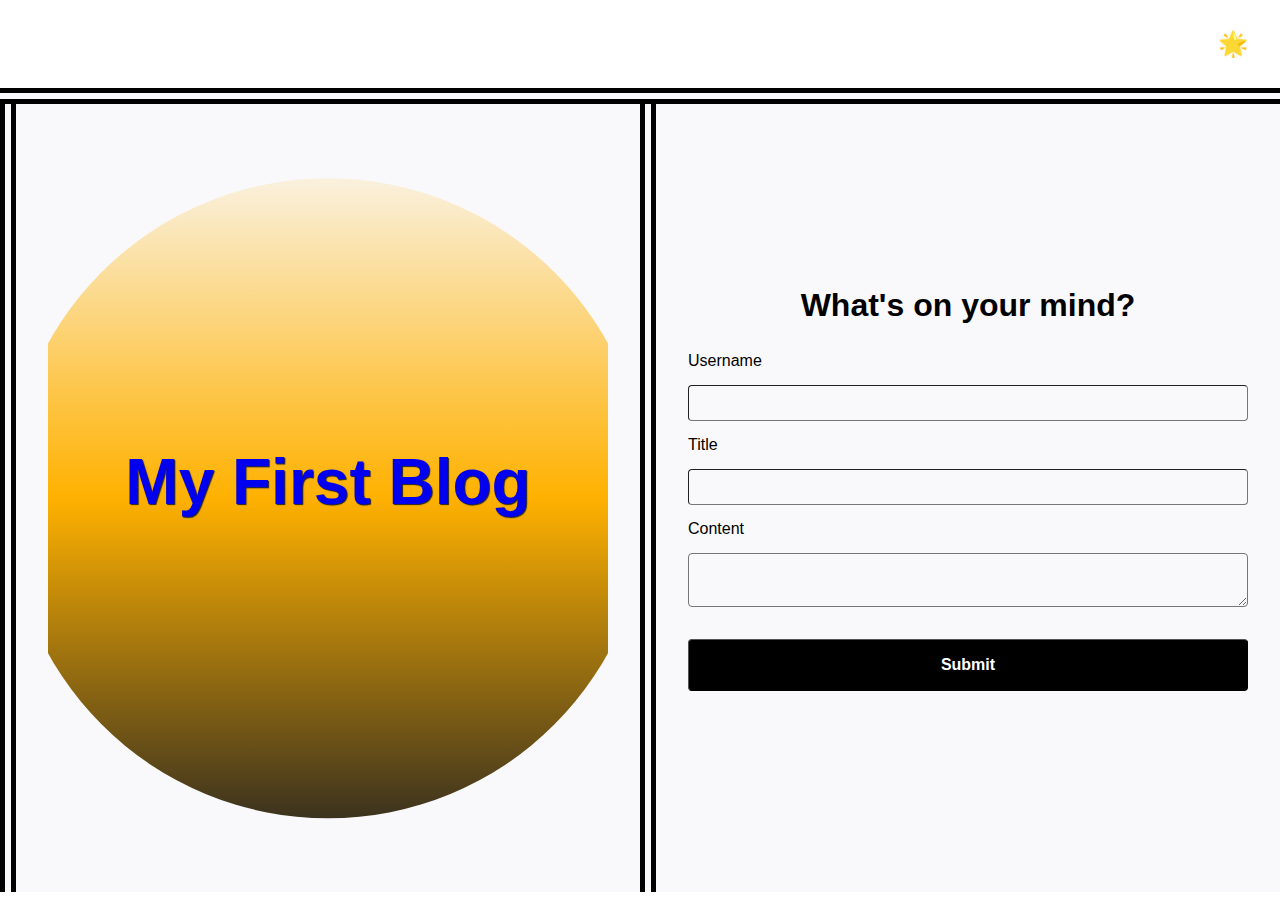
<file: index.html>
<!DOCTYPE html>
<html lang="en">
  <head>
    <meta charset="UTF-8" />
    <meta name="viewport" content="width=device-width, initial-scale=1.0" />
    <meta http-equiv="X-UA-Compatible" content="ie=edge" />
    <title>My First Blog</title>

    <link rel="stylesheet" href="./assets/css/styles.css" />
    <link rel="stylesheet" href="./assets/css/form.css" />

    <script defer src="./assets/js/logic.js" type="text/javascript"></script>
    <script defer src="./assets/js/form.js" type="text/javascript"></script>
  </head>
<body class="light">
  <header>
    <div></div>
    <nav>
      <botton id="toggle"></button>
    </nav>
  </header>
  <main>
    <section>
      <aside>
        <h2><a href = "./blog.html">My First Blog</a></h2>
      </aside>
    </section>
    <section>
      <h2>What's on your mind?</h2>
      <form>
        <p id="error"></p>
        <label for = "username">Username</label>
        <input type="text" id="username" />
        <label for = "title">Title</label>
        <input type="text" id="title" />
        <label for ="content">Content</label>
        <textarea type="text" id="content"></textarea>
        <input id = "submit" type = "submit"></input>
      </form>
    </section>
  </main>
</body>
</html>
</file>
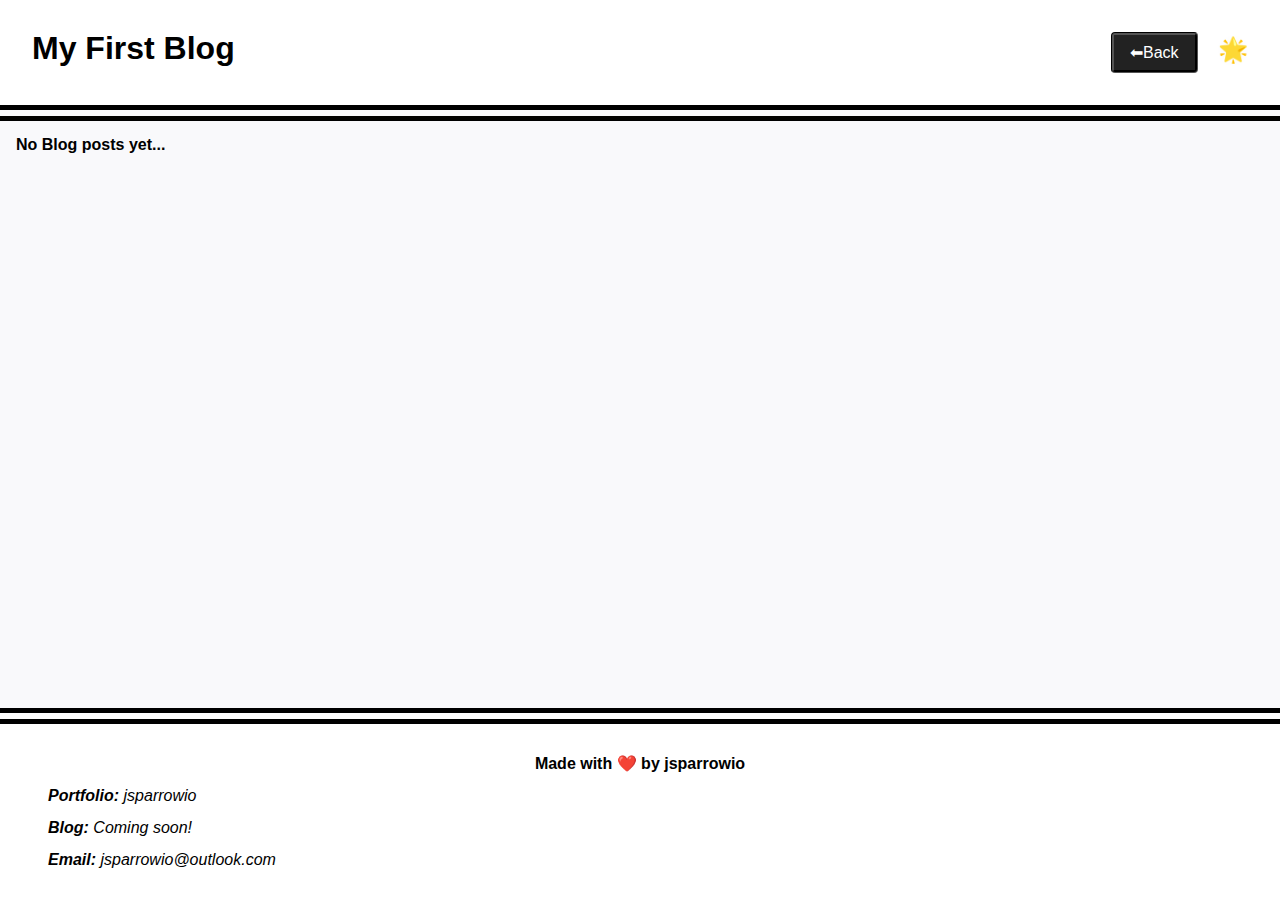
<file: blog.html>
<!DOCTYPE html>
<html lang="en">

<head>
  <meta charset="UTF-8" />
  <meta name="viewport" content="width=device-width, initial-scale=1.0" />
  <meta http-equiv="X-UA-Compatible" content="ie=edge" />
  <title>My First Blog</title>

  <link rel="stylesheet" href="./assets/css/styles.css" />
  <link rel="stylesheet" href="./assets/css/blog.css" />

  <script defer src="./assets/js/logic.js" type="text/javascript"></script>
  <script defer src="./assets/js/blog.js" type="text/javascript"></script>
</head>
<body class="light">
    <header>
        <h1>My First Blog</h1>
      <nav>
        <button id="back">⬅Back</button>
        <button id="toggle"></button>
      </nav>
    </header>
    <main>

    </main>
    <footer>
      <h3 id = "love">Made with ❤️ by jsparrowio</h3>
      <ul>
        <li><i><b>Portfolio:</b> <a href="#">jsparrowio</a></i></li>
        <li><i><b>Blog:</b> Coming soon!</i></li>
        <li><i><b>Email:</b> jsparrowio@outlook.com</i></li>
      </ul>
    </footer>
  </body>
  </html>
</file>
<file: assets/css/form.css>
/*
  Form Styles
*/

/*
  Tags
*/
a {
  text-decoration: none;
}
aside {
    background: linear-gradient(
      var(--light-accent), 
      var(--circle-color), 
      var(--dark-accent)
    );
    clip-path: circle(20rem at center);
    display: flex;
    justify-content: center;
    align-items: center;
  }
  
  aside, 
  section {
    flex: 1 1 50%;
  }
  
  aside > h2 {
    font-size: 4rem;
    color: white;
    text-shadow: 1px 1px 1px var(--dark-accent);
  }
  
  form {
    display: flex;
    flex-flow: column wrap;
    position: relative;
  }
  
  form > *:not(label) {
    margin: 1rem 0;
    padding: 0.5rem;
  }
  
  h2 {
    text-align: center;
    font-size: 2rem;
    margin-bottom: 2rem;
  }
  
  input[type=submit] {
    padding: 1rem;
    cursor: pointer;
    font-weight: bold;
    font-size: 1rem;
    background-color: var(--dark);
    color: var(--light);
  }
  
  input[type=submit]:active {
    box-shadow: 1px 1px 1px 1px rgba(0, 0, 0, .5);
    background-color: var(--dark-accent);
  }
  
  input[type=submit]:hover {
    border-style: inset;
    background-color: var(--dark-accent-action);
  }
  
  input,
  textarea {
    border-radius: 4px;
    border-width: 1px;
    font-size: 1rem;
    background-color: var(--light-accent);
  }
  
  section {
    padding: 2rem;
    display: flex;
    align-items: stretch;
    flex-flow: column wrap;
    justify-content: center;
    border-left: double 1rem;
  }
  
  /*
    Classes
  */
  .dark section {
    border-left: solid .5rem var(--disabled);
  }
  
  /*
    IDs
  */
  #error {
    color: var(--error);
    opacity: .75;
    position: absolute;
    bottom: -2rem;
  }
</file>
<file: assets/css/blog.css>
/*
  Blog Styles
*/

/*
  Tags
*/
a {
    text-decoration: none;
  }
  
  article {
    flex: 1 1 50%;
    border: 2px solid;
    border-radius: 4px;
    padding: 1rem;
    position: relative;
  }
  
  article blockquote {
    margin: 1rem;
    margin-bottom: 2rem;
    font-style: italic;
  }
  
  article h2 {
    text-transform: capitalize;
    border-bottom: thin solid;
  }
  
  article p {
    position: absolute;
    left: 1rem;
    bottom: 0.5rem;
    opacity: .75;
  }
  
  footer {
    position: fixed;
    inset: 0;
    top: calc(100% - 12rem);
  }
  
  li {
    margin: 1rem;
  }
  
  main {
    flex-direction: column;
    gap: 1em;
    padding: 1rem;
    height: calc(100vh - 18rem);
    overflow-y: scroll;
    justify-content: flex-start;
  }
  
  ul {
    list-style: none;
  }
  
  /*
    Classes
  */
  .card {
    flex: 1 1 50%;
    border: 2px solid;
    border-radius: 4px;
  }
  
  .dark a {
    color: var(--light);
  }
  
  .light footer {
    border-top: double 1rem;
  }
  
  .light a {
    color: var(--dark);
  }
  
  /*
    IDs
  */
  #back {
    padding: 0.5rem 1rem;
    border-radius: 4px;
    margin-right: 1rem;
    border: groove black;
    background-color: var(--dark-accent);
    color: var(--light);
  }
  
  
  #back:active {
    box-shadow: 1px 1px 1px 1px rgba(0, 0, 0, .5);
    background-color: var(--dark-accent);
  }
  
  #back:hover {
    border-style: inset;
    background-color: var(--dark-accent-action);
  }
  
  #love {
    text-align: center;
  }
</file>
<file: assets/css/styles.css>
/*
  Resets
*/
*,
*:before,
*:after {
  margin: 0;
  padding: 0;
  box-sizing: border-box;
}

html {
  height: 100%;
}

body {
  min-height: 100%;
  line-height: 1;
  font-family: sans-serif;
}

​h1,
h2,
h3,
h4,
h5,
h6 {
  font-size: 100%;
}

​input,
select,
option,
optgroup,
textarea,
button,
pre,
code {
  font-size: 100%;
  font-family: inherit;
}

​ol,
ul {
  list-style: none;
}

/*
  General Styles
*/
/*
  Universal
*/
:root {
  --light: #fff;
  --light-accent: #f9f9fb;
  --dark: #000;
  --dark-accent: #222;
  --dark-accent-action: #111;
  --action: #563d7c;
  --action-accent: #8570a5;
  --disabled: #aaa;
  --error: #ff0022;
  --circle-color: #ffb100;
}

* {
  transition: background-color ease-in .5s;
}

/*
  Tags
*/
header {
  display: flex;
  flex-flow: row wrap;
  justify-content: space-between;
}

header,
footer {
  padding: 2rem;
}

main {
  height: calc(100vh - 6rem);
  display: flex;
  justify-content: center;
  align-items: stretch;
  border-top: double 1rem;
}

/*
  Classes
*/
.dark header,
.dark footer {
  background-color: var(--dark);
  color: var(--light);
}


.dark main {
  background-color: var(--dark-accent);
  color: var(--light);
  border-top: solid .5rem var(--disabled);
}

.light header,
.light footer {
  background-color: var(--light);
  color: var(--dark);
}

.light main {
  background-color: var(--light-accent);
  color: var(--dark);
}

/*
  IDs
*/
#toggle {
  font-size: 1.52em;
  margin: 0;
  padding: 0;
  background: transparent;
  border: none;
  cursor: pointer;
  text-shadow: 0px 0px .5rem var(--light-accent);
}
</file>
